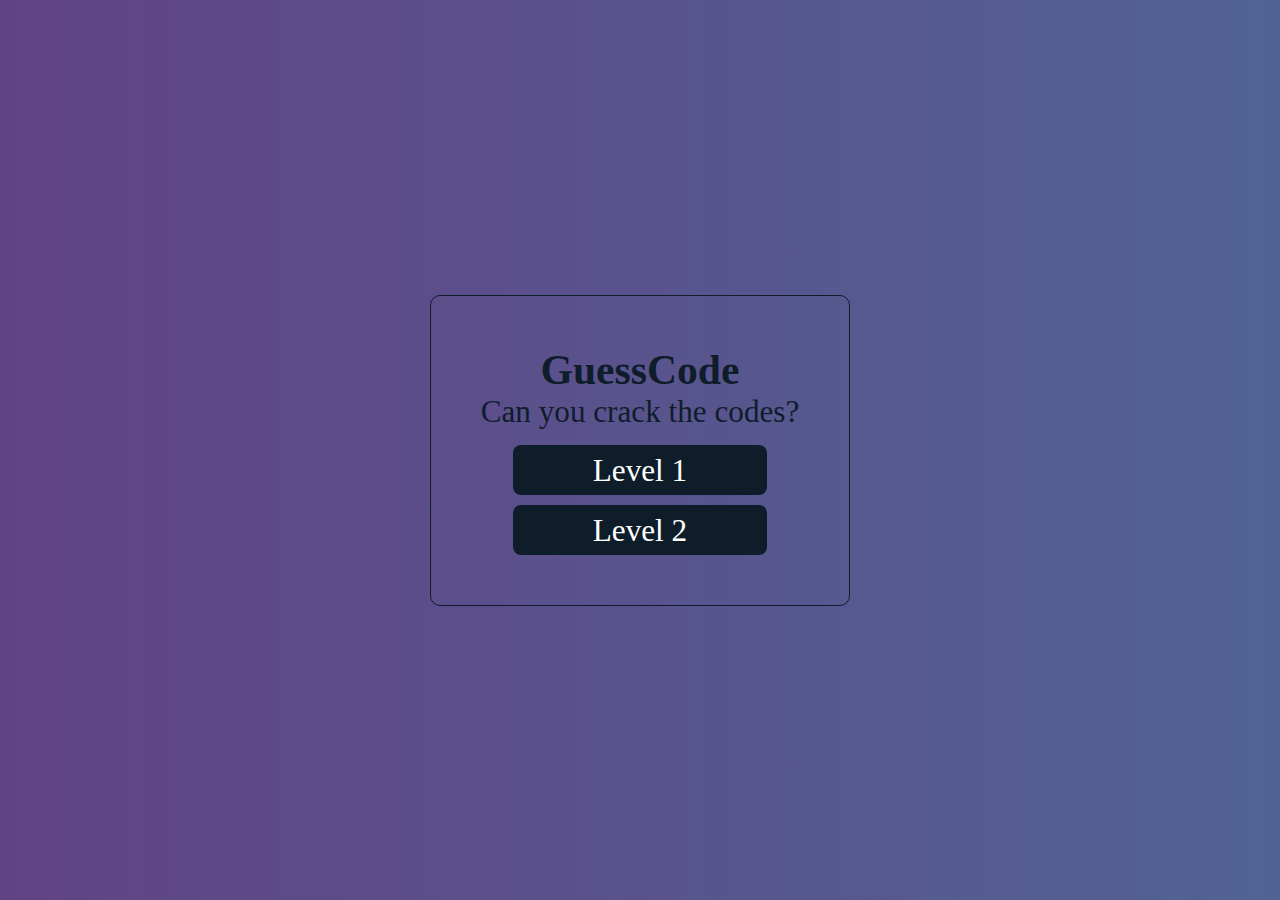
<file: index.html>
<!DOCTYPE html>
<!--
	@Programme:Puzzle game
	@Auteur: KAKPO Yaovi Roméo
	@E-mail:romeokakpo3@gmail.com
	@Date: 24-11-2020
	@Version:7.10.22
	@Note:	
	This is a puzzle game that consists of finding a code by following given clues,
	This game is in two levels.
	@Languages: HTML5, CSS3, JavaScript, jQuery 3.5.1
	@Last Update:7-10-2022
-->
<html lang="fr">
	<head>
		<meta charset="utf-8"/>
		<title>GuessCode</title>
		<link rel="stylesheet" type="text/css" href="styles/style.css"/>
		<meta name="viewport" content="width=device-width, initial-scale=1.0" />
	</head>
	<body>
		<div id="block">
			<h1>GuessCode</h1>
			<p class="text">Can you crack the codes?</p>
				<nav>
					<p><a href="levels/level1.html">Level 1</a></p>
					<p><a href="levels/level2.html">Level 2</a></p>
				</nav>
		</div>
		<script src="js/jquery-3.5.1.js"></script>
		<script src="js/common.js"></script>
	</body>
</html>
</file>
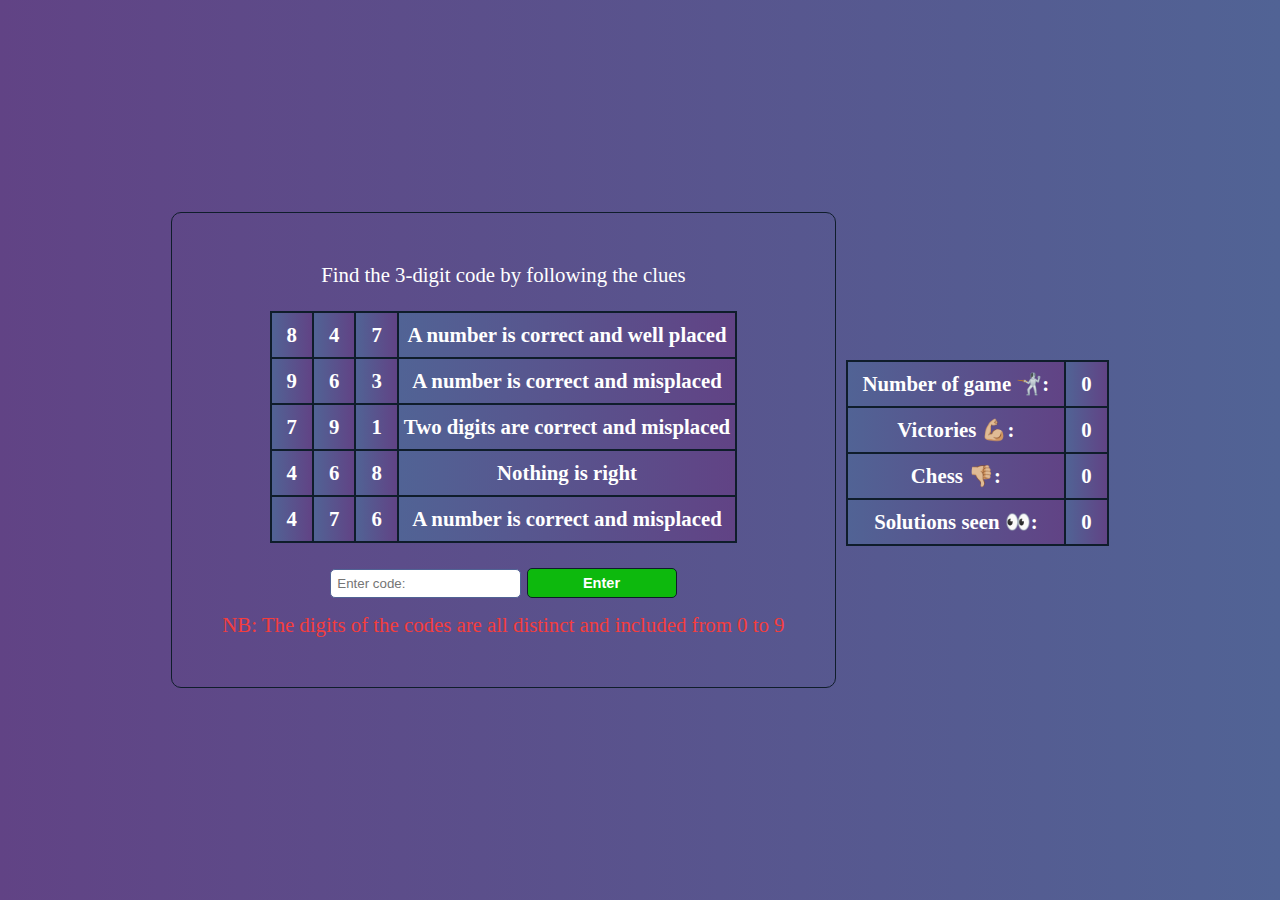
<file: levels/level1.html>
<!DOCTYPE html>
<html lang="fr">
	<head>
		<meta charset="utf-8"/>
		<title>GuessCode</title>
		<link rel="stylesheet" type="text/css" href="../styles/style.css"/>
		<meta name="viewport" content="width=device-width, initial-scale=1.0" />
	</head>
	<body>
		
		<div style="display: flex; flex-wrap: wrap;">
			<div id="block">
				<!--<div id="resultat">
					
				</div>-->
				<span style="color:white ;">Find the 3-digit code by following the clues<br/><br/></span>
				
				<div>
					<table>
						<tr>
							<td class="cell cell0">0</td>
							<td class="cell cell1">0</td>
							<td class="cell cell2">0</td>
							<td>
								A number is correct and well placed</td>
						</tr>
						<tr>
							<td class="cell cell3">0</td>
							<td class="cell cell4">0</td>
							<td class="cell cell5">0</td>
							<td>A number is correct and misplaced</td>
						</tr>
						<tr>
							<td class="cell cell6">0</td>
							<td class="cell cell7">0</td>
							<td class="cell cell8">0</td>
							<td>Two digits are correct and misplaced</td>
						</tr>
						<tr>
							<td class="cell cell9">0</td>
							<td class="cell cell10">0</td>
							<td class="cell cell11">0</td>
							<td>Nothing is right</td>
						</tr>
						<tr>
							<td class="cell cell12"></td>
							<td class="cell cell13"></td>
							<td class="cell cell14"></td>
							<td>
								A number is correct and misplaced</td>
						</tr>
					</table>
				</div>
				<p style="margin-top:15px;">
					<form method="post" id="formulaire">
						<input type="number" placeholder="Enter code:" id="form"/>
						<button type="button" class="submit" id="form1">Enter</button>
					</form>
					
				</p>
				<p style="margin-top:15px;color: rgb(244, 61, 61);">
					NB: The digits of the codes are all distinct and included from 0 to 9</p>
			</div>
			<div class="stat">
				<table>
					<tr>
						<td>
							Number of game 🤺: </td>
						<td class="t">0</td>
					</tr>
					<tr>
						<td>Victories 💪🏼: </td>
						<td class="v">0</td>
					</tr>
					<tr>
						<td>Chess 👎🏼: </td>
						<td class="e">0</td>
					</tr>
					<tr>
						<td>Solutions seen 👀: </td>
						<td class="s">0</td>
					</tr>
				</table> 
			</div>
		</div>
		
		<script src="../js/jquery-3.5.1.js"></script>
    <script src="../js/common.js"></script>
		<script src="../js/main1.js">
		</script>
	</body>
</html>
</file>
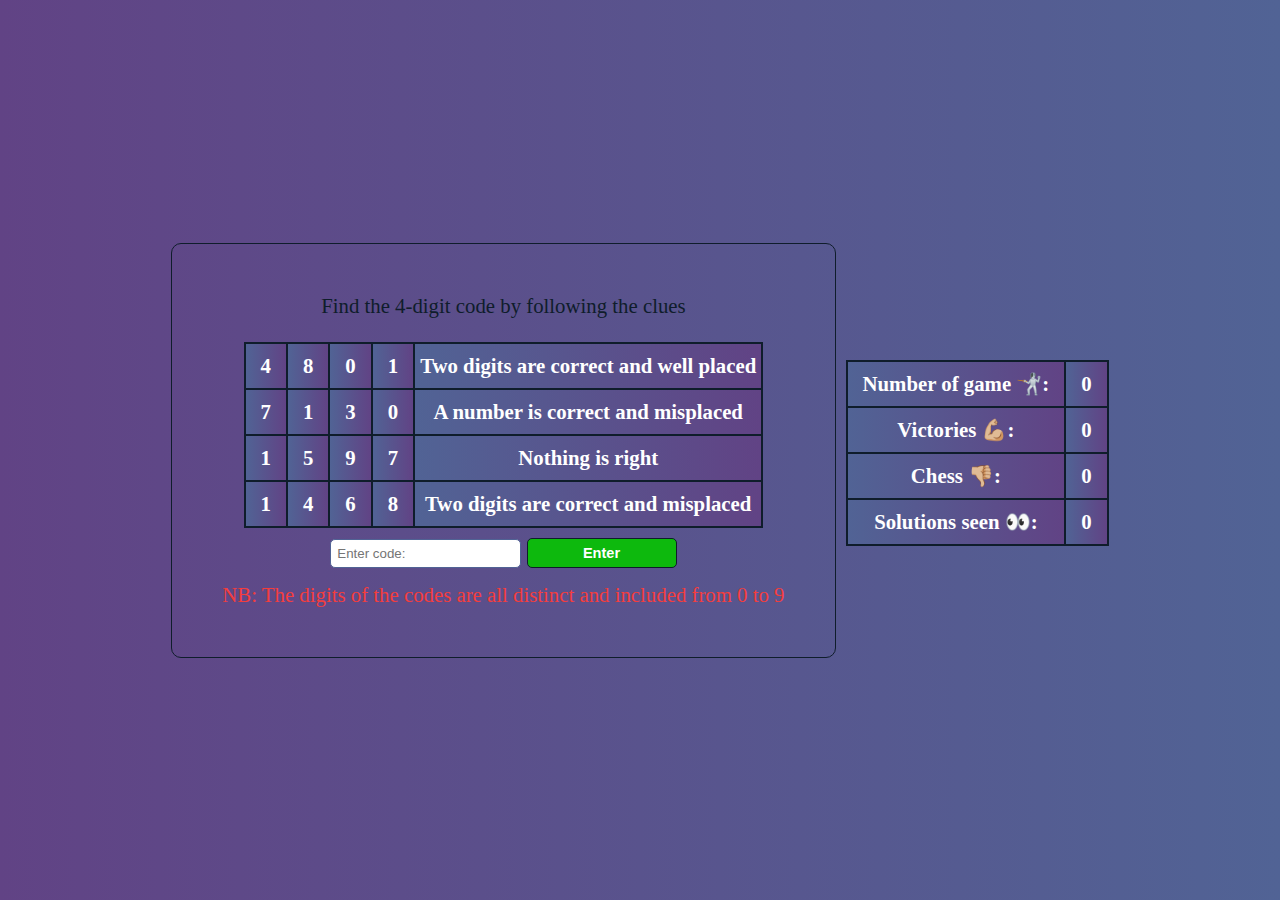
<file: levels/level2.html>
<!DOCTYPE html>
<html lang="fr">
<head>
    <meta charset="UTF-8">
    <meta name="viewport" content="width=device-width, initial-scale=1.0">
    <title>GuessCode</title>
	<link rel="stylesheet" type="text/css" href="../styles/style.css"/>
</head>
<body>
    <div style="display: flex; flex-wrap: wrap;">
        <div id="block">
            <!--<div id="resultat">
                
            </div>-->
            Find the 4-digit code by following the clues<br/><br/>
            <div>
                <table>
                    <tr>
                        <td class="cell cell0">0</td>
                        <td class="cell cell1">0</td>
                        <td class="cell cell2">0</td>
                        <td class="cell cell3">0</td>
                        <td>Two digits are correct and well placed</td>
                    </tr>
                    <tr>
                        <td class="cell cell4">0</td>
                        <td class="cell cell5">0</td>
                        <td class="cell cell6">0</td>
                        <td class="cell cell7">0</td>
                        <td>A number is correct and misplaced</td>
                    </tr>
                    <tr>
                        <td class="cell cell8">0</td>
                        <td class="cell cell9">0</td>
                        <td class="cell cell10">0</td>
                        <td class="cell cell11">0</td>
                        <td>Nothing is right</td>
                    </tr>
                    <tr>
                        <td class="cell cell12">0</td>
                        <td class="cell cell13">0</td>
                        <td class="cell cell14">0</td>
                        <td class="cell cell15">0</td>
                        <td>Two digits are correct and misplaced</td>
                    </tr>
                </table>
            </div>
            <p>
                <form id="formulaire">
                    <input type="number" placeholder="Enter code:" id="form" />
                    <button type="button" class="submit" id="form1">Enter</button>
                </form>
            </p>
            <p style="margin-top:15px;color: rgb(244, 61, 61);">
                NB: The digits of the codes are all distinct and included from 0 to 9</p>
                
        </div>
        <div class="stat">
            <table>
                <tr>
                    <td>
                        Number of game 🤺: </td>
                    <td class="t">0</td>
                </tr>
                <tr>
                    <td>Victories 💪🏼: </td>
                    <td class="v">0</td>
                </tr>
                <tr>
                    <td>Chess 👎🏼: </td>
                    <td class="e">0</td>
                </tr>
                <tr>
                    <td>Solutions seen 👀: </td>
                    <td class="s">0</td>
                </tr>
            </table> 
        </div>  
    </div>
    
    <script src="../js/jquery-3.5.1.js"></script>
    <script src="../js/common.js"></script>
    <script src="../js/main2.js">
    </script>
    <span class="o"></span>
</body>
</html>
</file>
<file: styles/style.css>
body{
	text-align:center;
	font-size:1.3em;
	display: flex;
	width: 100vw;
	height: 100vh;
	justify-content: center;
	align-items: center;
	flex-direction: column;
	background: linear-gradient(to right, #614385 , #516395);
	color: #0f1d2b;
}
.text{
	font-size:1.5em;
	margin-bottom:5px;
}
a{
	display:inline-block;
	text-decoration:none;
	width:80%;
	height:30px;
	margin-top:10px;
	background-color:#0f1d2b;
	color:white;
	padding-top:8px;
	padding-bottom:12px;
	font-size:1.5em;
	border-radius: 8px;
}
#block{
	border: 1px #0f1d2b solid;
	border-radius: 10px;
	padding: 50px;
}
table{
	display:inline-block;
	border-collapse:collapse;
}
td{
	border:2px #0f1d2b solid;
	padding:5px;
	background:linear-gradient(to left,#614385 , #516395);
	font-weight:bold;
	color:white;
}
.cell{
	padding: 10px 15px;
}
#reponse{
	height:20px;
	width:235px;
}

#form{
	padding: 6px;
	border-radius: 5px;
	border: 1px #516395 solid;
}

#form:focus,#form:active{
	outline: none;
}

#form1{
	height:30px;
	width:150px;
	background-color:rgb(13, 185, 13);
	font-weight:bold;
	color:white;
	font-size: 0.7em;
	text-align: center;
	border: 1px solid #0f1d2b;
	border-radius: 5px;
	cursor: pointer;
	margin-top: 5px;
}

#form1:focus,#form1:active{
	outline: none;
}

#form1:active{
	transform: scale(0.98);
}

#retour{
	width: 150px;
	font-size: 0.8em;
	margin-bottom: 10px;
}
#retour a{
	background-color:#0f1d2b ;
}
*{
	margin:0;
}

.stat{
	margin-top: 10px;
	margin-left: 10px;
	align-content: center;
}

.stat td{
	padding: 10px 15px;
}

/*@Auteur: KAKPO Yaovi Roméo*/
</file>
